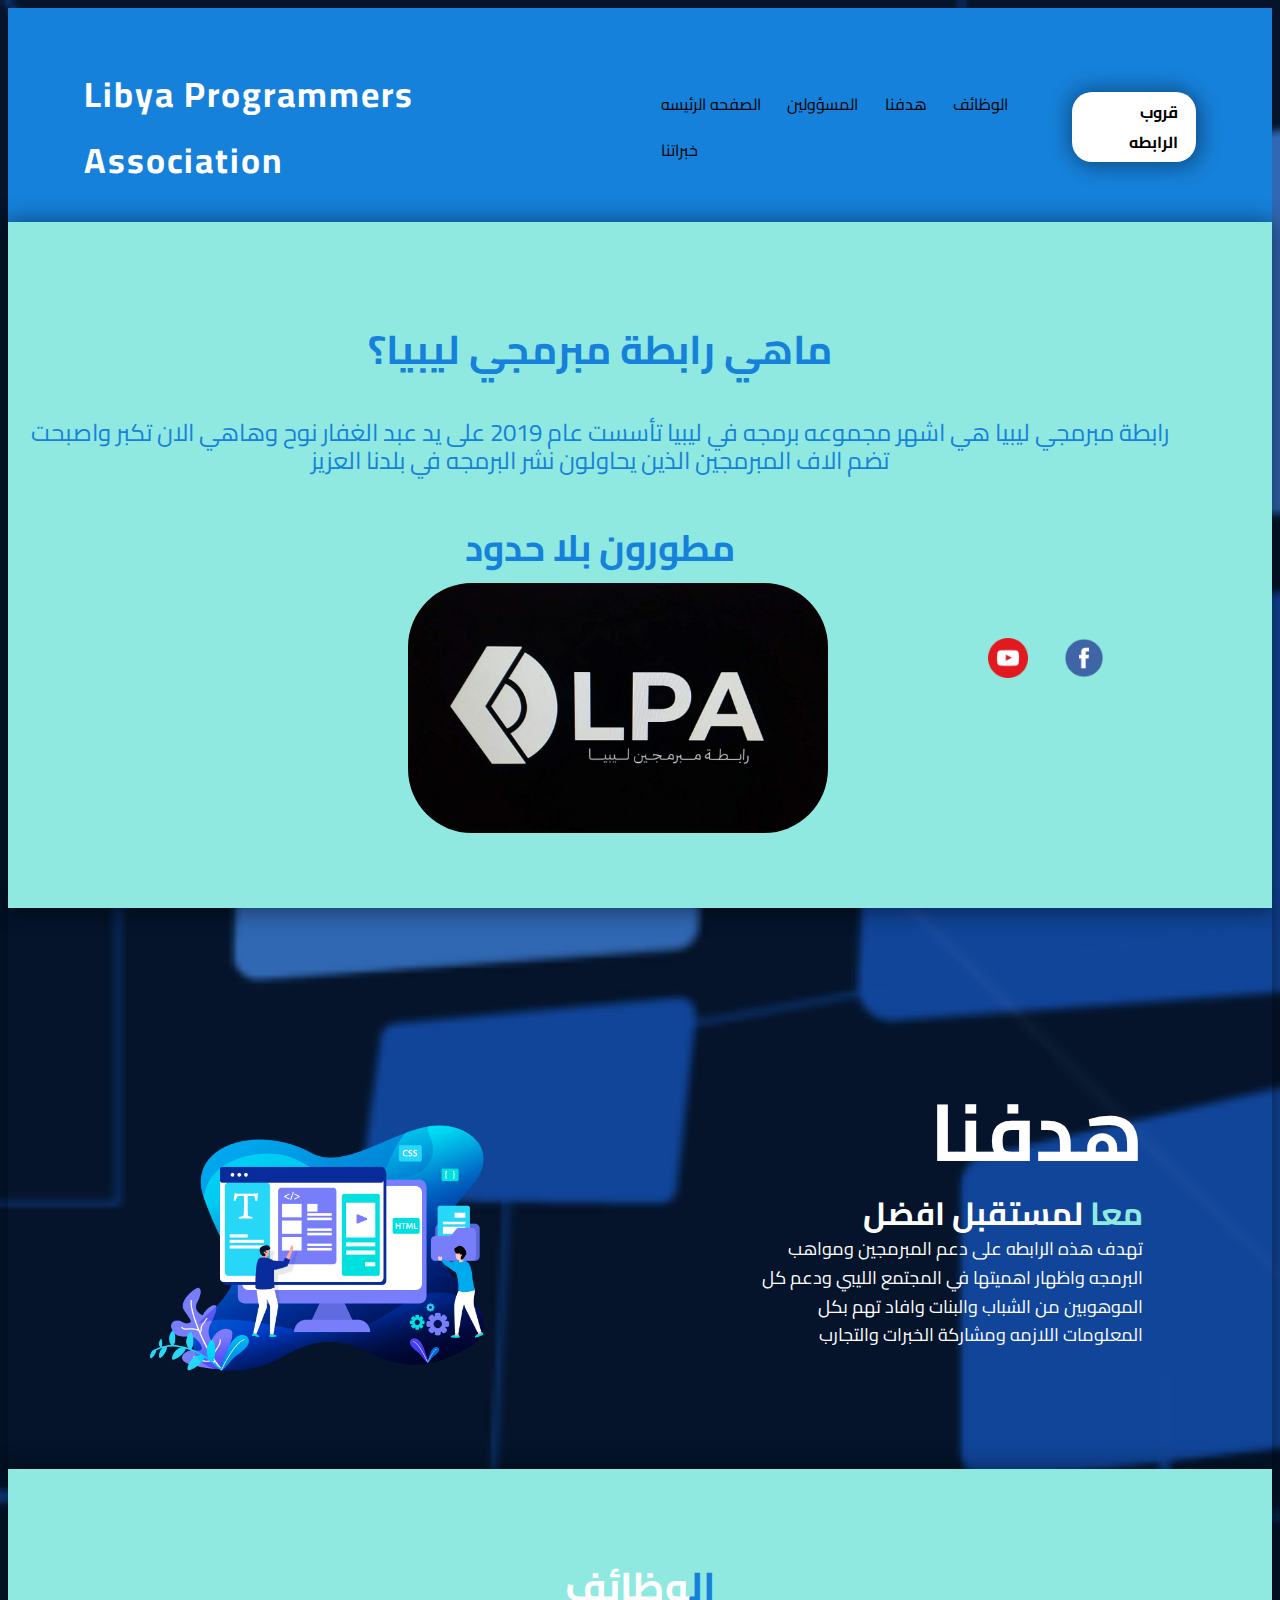
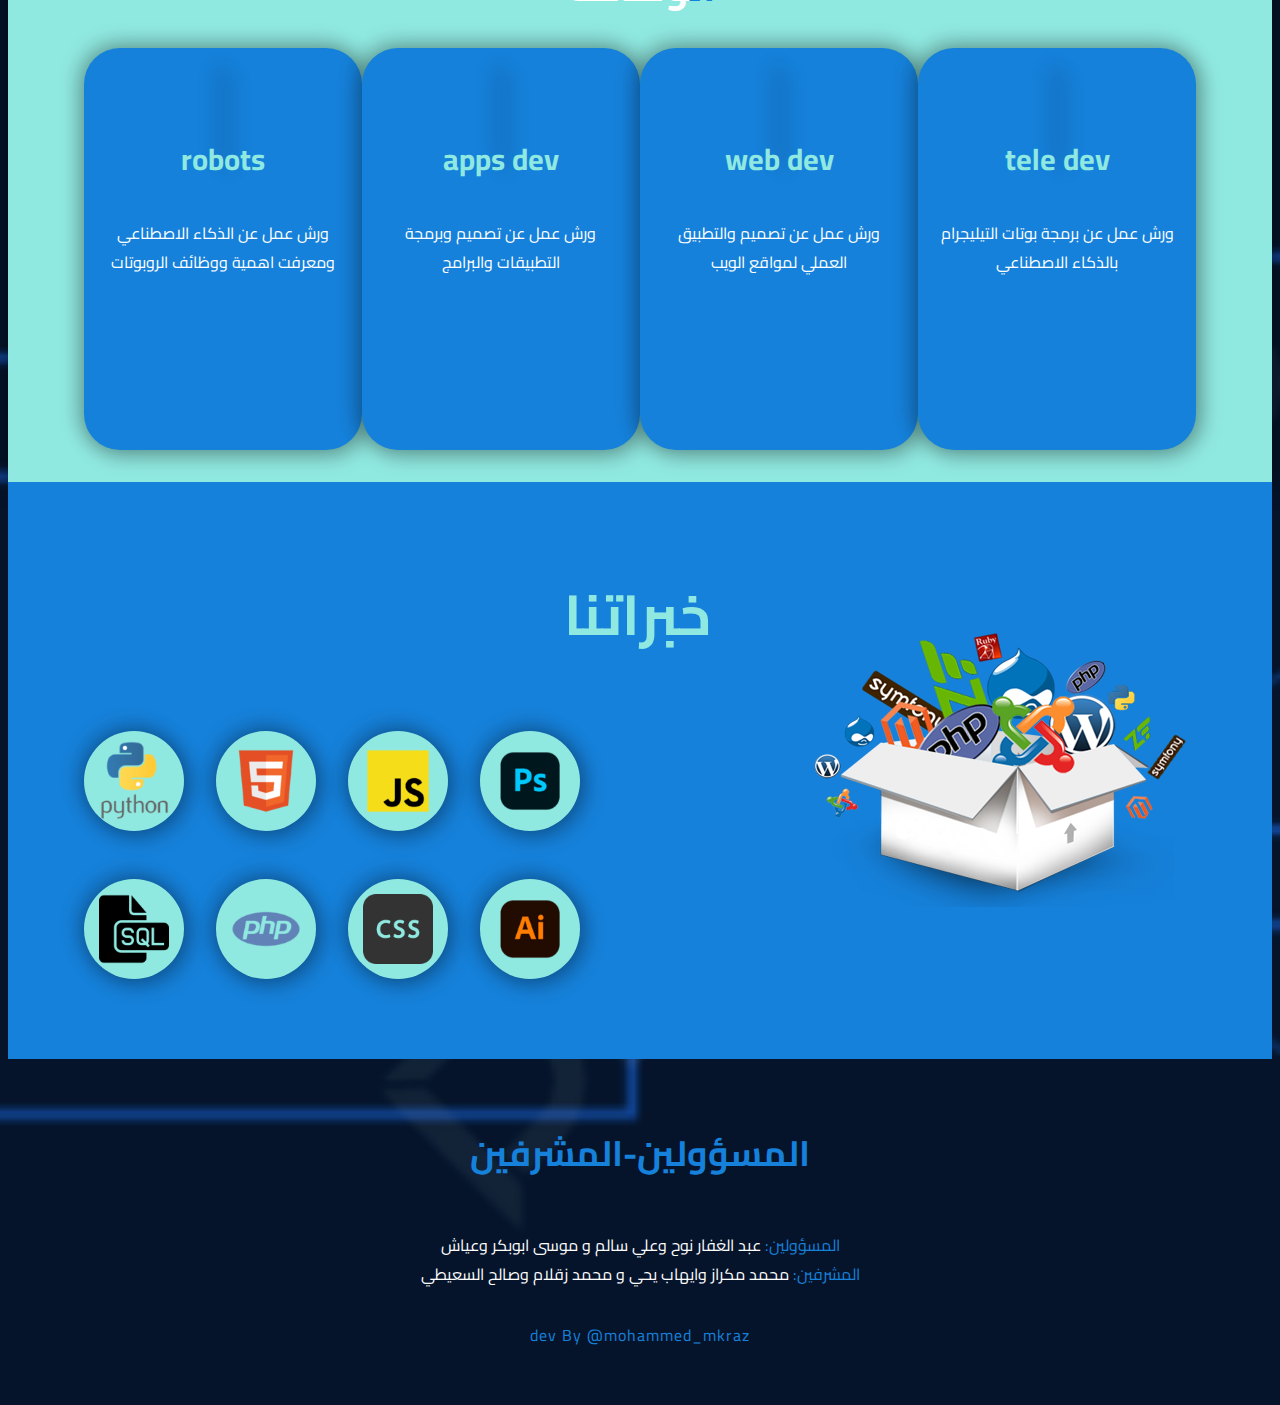
<file: index.html>
<!DOCTYPE html>
<html lang="en">
<head>
    <meta charset="UTF-8">
    <meta http-equiv="X-UA-Compatible" content="IE=edge">
    <meta name="viewport" content="width=device-width, initial-scale=1.0">
    <title>LPA.ly</title>
    <meta name="description" content="programmers Libyan">
    <meta name="keywords" content="program , html, css , php , barmaja,">
    <link rel="stylesheet" href="style.css"/>
    <link rel="icon" href="icons/orca.ico"/>
    <link href="https://fonts.googleapis.com/css2?family=IBM+Plex+Sans+Arabic&family=Lato:wght@100;300;400;700;900&family=Noto+Sans+Arabic&family=Oswald:wght@200;300;400;500;600;700&family=Rowdies:wght@300&display=swap" rel="stylesheet">
    <link href="https://fonts.googleapis.com/css2?family=Cairo:wght@700&family=IBM+Plex+Sans+Arabic&family=Lato:wght@100;300;400;700;900&family=Noto+Sans+Arabic&family=Oswald:wght@200;300;400;500;600;700&family=Rowdies:wght@300&display=swap" rel="stylesheet">
    <link rel="stylesheet" href="https://cdnjs.cloudflare.com/ajax/libs/font-awesome/6.3.0/css/all.min.css" integrity="sha512-SzlrxWUlpfuzQ+pcUCosxcglQRNAq/DZjVsC0lE40xsADsfeQoEypE+enwcOiGjk/bSuGGKHEyjSoQ1zVisanQ==" crossorigin="anonymous" referrerpolicy="no-referrer" />
</head>
<body >
     
    <section class="home" id="home">

    <nav>
    
        <h2><span2>Libya</span2> Programmers Association</h2>
        <ul id="actions">

            <li><a href="index.html">الصفحه الرئيسه</a></li>
            <li><a href="admins.html">المسؤولين</a></li>
            <li><a href="hadafna.html">هدفنا</a></li>
            <li><a href="wadaeaf.html">الوظائف</a></li>
            <li><a href="khibra.html">خبراتنا</a></li>

      




        </ul>
      <a href="https://www.facebook.com/groups/LY.Programmers/" target="_blank" class="btn" dir="rtl">قروب الرابطه</a>
      <button id="menu">
        <span></span>
        <span></span>
        <span></span>
        
      </button>

 
    </nav>
     <div class="content">
        <div class="content-text">
           
            <h1><span> ماهي  رابطة مبرمجي ليبيا؟ </span></h1>
            <p> رابطة مبرمجي ليبيا هي اشهر مجموعه برمجه في ليبيا تأسست عام 2019 على يد عبد الغفار نوح 
                وهاهي الان تكبر واصبحت تضم الاف المبرمجين الذين يحاولون نشر البرمجه في بلدنا العزيز<p>
            <h3>مطورون بلا حدود</h3>
        
                

            <div class="social" dir="rtl">
                <a href="https://www.facebook.com/profile.php?id=100016843995170" target="_blank"><img src="imge/facebook_icon-icons.com_59205.png" alt=""></a>
                <a href="https://www.youtube.com/@uuuPu/" target="_blank"><img src="imge/1491580651-yumminkysocialmedia28_83061.png"  alt=""></a>
            </div>
            <div class="conteiner-imges">
                <img src="imge/٢٠٢٣٠٢١١_١٨٢٠٤٠.png" alt="" class="myp">           
             
            </div>
       

        </div>


     </div>
     </section>




     <section class="hadafna">
        <div class="conteiner-imgs">
            <img src="imge/—Pngtree—web development illustration modern_4484302.png" alt=""> 
        </div>
        <div class="conteiner-texts" dir="rtl">
            <h1 dir="rtl">هدفنا</h1>
            <h5 dir="rtl"><span1>معا</span1> لمستقبل افضل</h5>
            <p dir="rtl">
                تهدف هذه الرابطه على دعم المبرمجين ومواهب البرمجه واظهار اهميتها 
                في المجتمع الليبي ودعم كل الموهوبين من الشباب والبنات وافاد تهم 
                بكل المعلومات اللازمه ومشاركة الخبرات والتجارب

            </p>
        </div>
     </section>
     <section class="services">
        <h1 class="text-center"><span>ال</span>وظائف</h1>
        <div class="box">
            <div class="card" dir="rtl">
                <i class="fa-solid fa-robot"></i>
                <h1>robots</h1>
                <p>
                ورش عمل عن الذكاء الاصطناعي ومعرفت اهمية ووظائف الروبوتات
                </p>
            </div>   <div class="card" dir="rtl">
                <i class="fa-solid fa-code"></i>
                <h1>apps dev</h1>
                <p>
                   ورش عمل عن تصميم وبرمجة التطبيقات والبرامج
                </p>
            </div>   <div class="card" dir="rtl">
                <i class="fa-brands fa-html5"></i>
                <h1>web dev</h1>
                <p>
                    ورش عمل عن تصميم والتطبيق العملي لمواقع الويب
                </p>
            </div>   <div class="card" dir="rtl">
                <i class="fa-brands fa-telegram"></i>
                <h1>tele dev</h1>
                <p>
                    ورش عمل عن برمجة بوتات التيليجرام بالذكاء الاصطناعي 
                </p>
            </div>
        </div>
     </section>
      <section class="skills">
        <div class="conteinet-skills">
            <h1><span1>خبر</psan1>اتنا</h1>
            <div class="content-skills">
            <div class="skill"><img src="imge/python_vertical_logo_icon_168039.png" alt=""></div>
            <div class="skill"><img src="imge/file_type_html_icon_130541.png" 1alt=""></div>
            <div class="skill"><img src="imge/file_type_js_official_icon_130509.png" alt=""></div>
            <div class="skill"><img src="imge/psd_file_design_graphic_digital_artwork_adobe_photoshop_icon_191032.png" alt=""></div>
            <div class="skill"><img src="imge/sql-document_icon-icons.com_57634.png" alt=""></div>
            <div class="skill"><img src="imge/php_plain_logo_icon_146397.png" alt=""></div>
            <div class="skill"><img src="imge/css_3721.png" alt=""></div>
            <div class="skill"><img src="imge/adobe_illustrator_software_design_graphic_vector_multimedia_icon_191051.png" alt=""></div>
            

            </div>
        </div>
        <div class="conteiner-imgss">
            <img src="imge/dev1.png" alt=""> 
        </div>
   
     </section>

    <footer>
        <div class="content-fotter">
            <h2><span>المسؤولين-المشرفين</span></h2>
            <p>
                <span>المسؤولين:</span> عبد الغفار نوح وعلي سالم و موسى ابوبكر وعياش<br>
                <span>المشرفين:</span> محمد مكراز وايهاب يحي و محمد زقلام وصالح السعيطي
            </p>
            <p class="end">
                dev By @mohammed_mkraz
            </p>
        </div>
    </footer>

     <script src="js/script.js"></script>
</body>
</html>
</file>
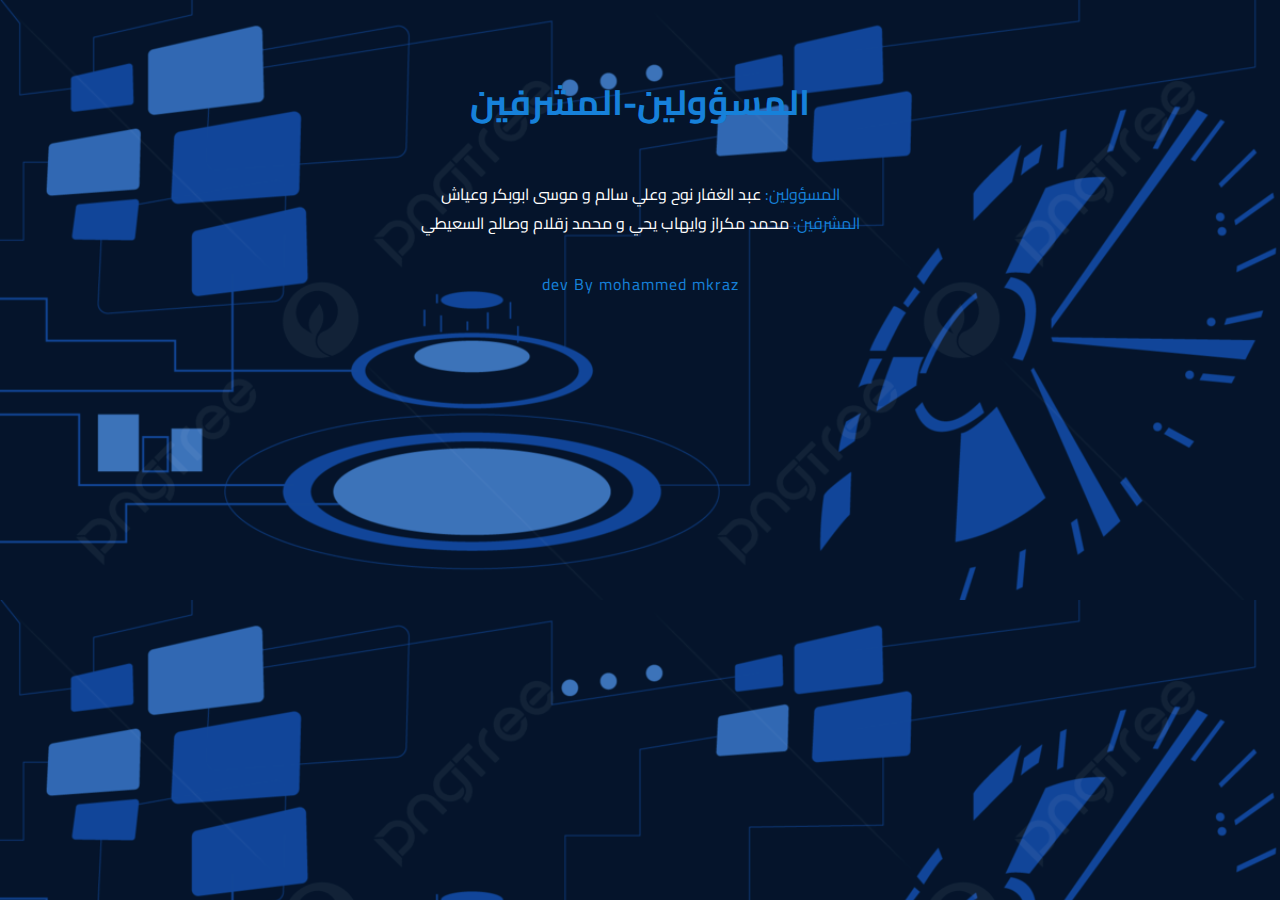
<file: admins.html>
<!DOCTYPE html>
<html lang="en">
<head>
    <meta charset="UTF-8">
    <meta http-equiv="X-UA-Compatible" content="IE=edge">
    <meta name="viewport" content="width=device-width, initial-scale=1.0">
    <title>LPA.ly</title>
    <meta name="description" content="programmers Libyan">
    <meta name="keywords" content="program , html, css , php , barmaja,">
    <link rel="stylesheet" href="style.css"/>
    <link rel="icon" href="icons/orca.ico"/>
    <link href="https://fonts.googleapis.com/css2?family=IBM+Plex+Sans+Arabic&family=Lato:wght@100;300;400;700;900&family=Noto+Sans+Arabic&family=Oswald:wght@200;300;400;500;600;700&family=Rowdies:wght@300&display=swap" rel="stylesheet">
    <link href="https://fonts.googleapis.com/css2?family=Cairo:wght@700&family=IBM+Plex+Sans+Arabic&family=Lato:wght@100;300;400;700;900&family=Noto+Sans+Arabic&family=Oswald:wght@200;300;400;500;600;700&family=Rowdies:wght@300&display=swap" rel="stylesheet">
    <link rel="stylesheet" href="https://cdnjs.cloudflare.com/ajax/libs/font-awesome/6.3.0/css/all.min.css" integrity="sha512-SzlrxWUlpfuzQ+pcUCosxcglQRNAq/DZjVsC0lE40xsADsfeQoEypE+enwcOiGjk/bSuGGKHEyjSoQ1zVisanQ==" crossorigin="anonymous" referrerpolicy="no-referrer" />
</head>
<body >

    <footer>
        <div class="content-fotter">
            <h2><span>المسؤولين-المشرفين</span></h2>
            <p>
                <span>المسؤولين:</span> عبد الغفار نوح وعلي سالم و موسى ابوبكر وعياش<br>
                <span>المشرفين:</span> محمد مكراز وايهاب يحي و محمد زقلام وصالح السعيطي
            </p>
            <p class="end">
                dev By mohammed mkraz
            </p>
        </div>
    </footer>

    </body>
    </html>
</file>
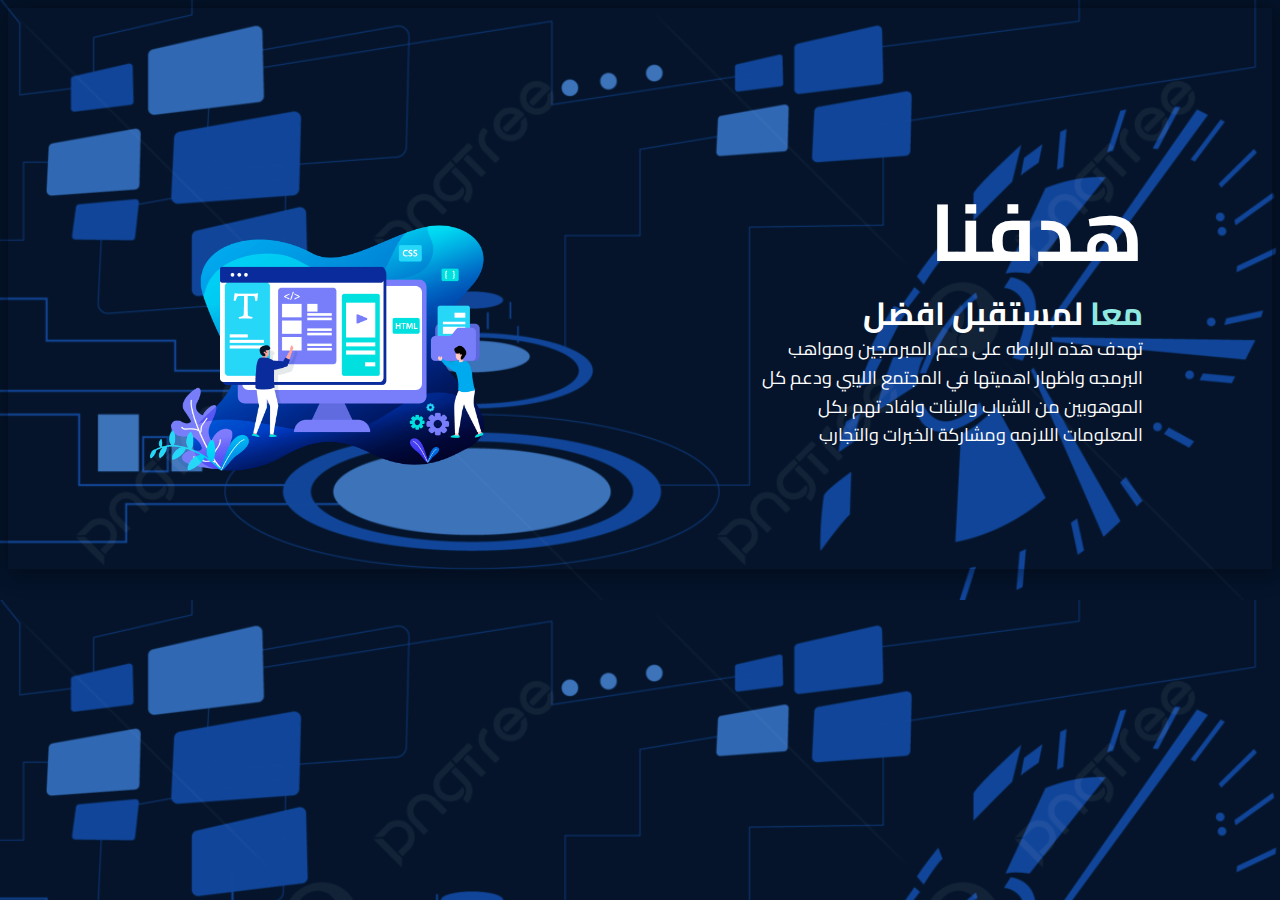
<file: hadafna.html>
<!DOCTYPE html>
<html lang="en">
<head>
    <meta charset="UTF-8">
    <meta http-equiv="X-UA-Compatible" content="IE=edge">
    <meta name="viewport" content="width=device-width, initial-scale=1.0">
    <title>LPA.ly</title>
    <meta name="description" content="programmers Libyan">
    <meta name="keywords" content="program , html, css , php , barmaja,">
    <link rel="stylesheet" href="style.css"/>
    <link rel="icon" href="icons/orca.ico"/>
    <link href="https://fonts.googleapis.com/css2?family=IBM+Plex+Sans+Arabic&family=Lato:wght@100;300;400;700;900&family=Noto+Sans+Arabic&family=Oswald:wght@200;300;400;500;600;700&family=Rowdies:wght@300&display=swap" rel="stylesheet">
    <link href="https://fonts.googleapis.com/css2?family=Cairo:wght@700&family=IBM+Plex+Sans+Arabic&family=Lato:wght@100;300;400;700;900&family=Noto+Sans+Arabic&family=Oswald:wght@200;300;400;500;600;700&family=Rowdies:wght@300&display=swap" rel="stylesheet">
    <link rel="stylesheet" href="https://cdnjs.cloudflare.com/ajax/libs/font-awesome/6.3.0/css/all.min.css" integrity="sha512-SzlrxWUlpfuzQ+pcUCosxcglQRNAq/DZjVsC0lE40xsADsfeQoEypE+enwcOiGjk/bSuGGKHEyjSoQ1zVisanQ==" crossorigin="anonymous" referrerpolicy="no-referrer" />
</head>
<body>
    <section class="hadafna">
        <div class="conteiner-imgs">
            <img src="imge/—Pngtree—web development illustration modern_4484302.png" alt=""> 
        </div>
        <div class="conteiner-texts" dir="rtl">
            <h1 dir="rtl">هدفنا</h1>
            <h5 dir="rtl"><span1>معا</span1> لمستقبل افضل</h5>
            <p dir="rtl">
                تهدف هذه الرابطه على دعم المبرمجين ومواهب البرمجه واظهار اهميتها 
                في المجتمع الليبي ودعم كل الموهوبين من الشباب والبنات وافاد تهم 
                بكل المعلومات اللازمه ومشاركة الخبرات والتجارب

            </p>
        </div>
     </section>













</body>
</html>
</file>
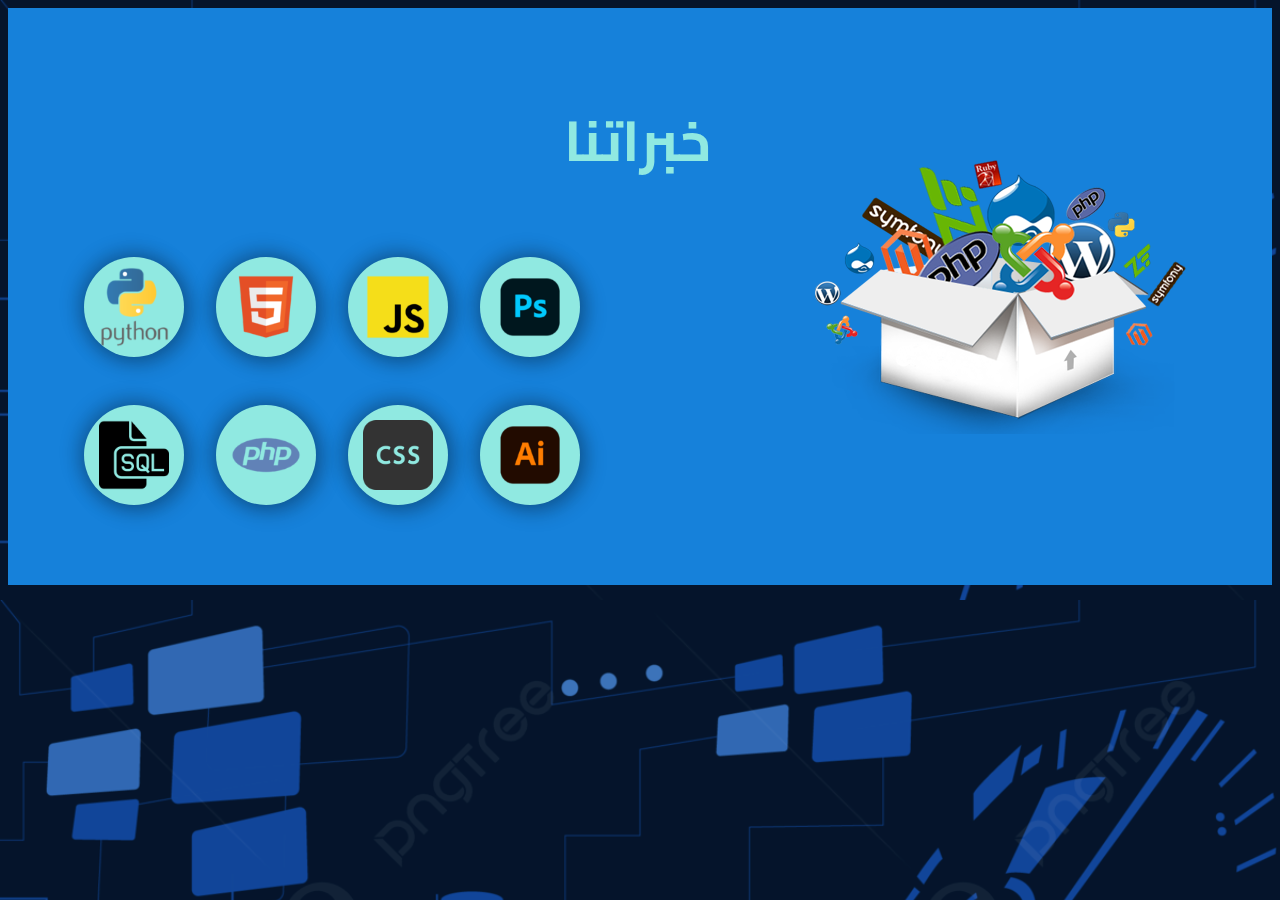
<file: khibra.html>
<!DOCTYPE html>
<html lang="en">
<head>
    <meta charset="UTF-8">
    <meta http-equiv="X-UA-Compatible" content="IE=edge">
    <meta name="viewport" content="width=device-width, initial-scale=1.0">
    <title>LPA.ly</title>
    <meta name="description" content="programmers Libyan">
    <meta name="keywords" content="program , html, css , php , barmaja,">
    <link rel="stylesheet" href="style.css"/>
    <link rel="icon" href="icons/orca.ico"/>
    <link href="https://fonts.googleapis.com/css2?family=IBM+Plex+Sans+Arabic&family=Lato:wght@100;300;400;700;900&family=Noto+Sans+Arabic&family=Oswald:wght@200;300;400;500;600;700&family=Rowdies:wght@300&display=swap" rel="stylesheet">
    <link href="https://fonts.googleapis.com/css2?family=Cairo:wght@700&family=IBM+Plex+Sans+Arabic&family=Lato:wght@100;300;400;700;900&family=Noto+Sans+Arabic&family=Oswald:wght@200;300;400;500;600;700&family=Rowdies:wght@300&display=swap" rel="stylesheet">
    <link rel="stylesheet" href="https://cdnjs.cloudflare.com/ajax/libs/font-awesome/6.3.0/css/all.min.css" integrity="sha512-SzlrxWUlpfuzQ+pcUCosxcglQRNAq/DZjVsC0lE40xsADsfeQoEypE+enwcOiGjk/bSuGGKHEyjSoQ1zVisanQ==" crossorigin="anonymous" referrerpolicy="no-referrer" />
</head>
<body >



    <section class="skills">
        <div class="conteinet-skills">
            <h1><span1>خبر</psan1>اتنا</h1>
            <div class="content-skills">
            <div class="skill"><img src="imge/python_vertical_logo_icon_168039.png" alt=""></div>
            <div class="skill"><img src="imge/file_type_html_icon_130541.png" 1alt=""></div>
            <div class="skill"><img src="imge/file_type_js_official_icon_130509.png" alt=""></div>
            <div class="skill"><img src="imge/psd_file_design_graphic_digital_artwork_adobe_photoshop_icon_191032.png" alt=""></div>
            <div class="skill"><img src="imge/sql-document_icon-icons.com_57634.png" alt=""></div>
            <div class="skill"><img src="imge/php_plain_logo_icon_146397.png" alt=""></div>
            <div class="skill"><img src="imge/css_3721.png" alt=""></div>
            <div class="skill"><img src="imge/adobe_illustrator_software_design_graphic_vector_multimedia_icon_191051.png" alt=""></div>
            

            </div>
        </div>
        <div class="conteiner-imgss">
            <img src="imge/dev1.png" alt=""> 
        </div>
   
     </section>
</body>
</html>
</file>
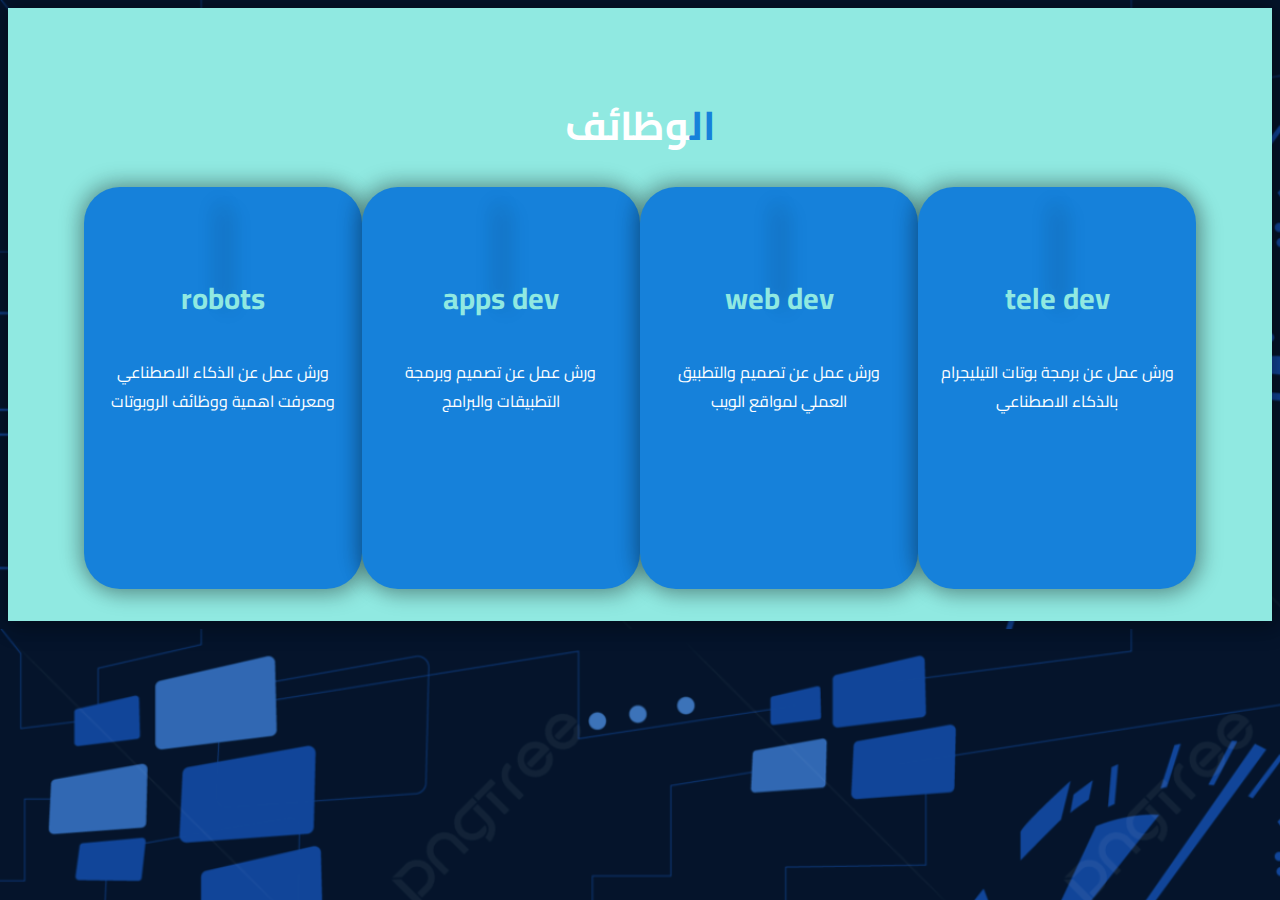
<file: wadaeaf.html>
<!DOCTYPE html>
<html lang="en">
<head>
    <meta charset="UTF-8">
    <meta http-equiv="X-UA-Compatible" content="IE=edge">
    <meta name="viewport" content="width=device-width, initial-scale=1.0">
    <title>LPA.ly</title>
    <meta name="description" content="programmers Libyan">
    <meta name="keywords" content="program , html, css , php , barmaja,">
    <link rel="stylesheet" href="style.css"/>
    <link rel="icon" href="icons/orca.ico"/>
    <link href="https://fonts.googleapis.com/css2?family=IBM+Plex+Sans+Arabic&family=Lato:wght@100;300;400;700;900&family=Noto+Sans+Arabic&family=Oswald:wght@200;300;400;500;600;700&family=Rowdies:wght@300&display=swap" rel="stylesheet">
    <link href="https://fonts.googleapis.com/css2?family=Cairo:wght@700&family=IBM+Plex+Sans+Arabic&family=Lato:wght@100;300;400;700;900&family=Noto+Sans+Arabic&family=Oswald:wght@200;300;400;500;600;700&family=Rowdies:wght@300&display=swap" rel="stylesheet">
    <link rel="stylesheet" href="https://cdnjs.cloudflare.com/ajax/libs/font-awesome/6.3.0/css/all.min.css" integrity="sha512-SzlrxWUlpfuzQ+pcUCosxcglQRNAq/DZjVsC0lE40xsADsfeQoEypE+enwcOiGjk/bSuGGKHEyjSoQ1zVisanQ==" crossorigin="anonymous" referrerpolicy="no-referrer" />
</head>
<body >


    <section class="services">
        <h1 class="text-center"><span>ال</span>وظائف</h1>
        <div class="box">
            <div class="card" dir="rtl">
                <i class="fa-solid fa-robot"></i>
                <h1>robots</h1>
                <p>
                ورش عمل عن الذكاء الاصطناعي ومعرفت اهمية ووظائف الروبوتات
                </p>
            </div>   <div class="card" dir="rtl">
                <i class="fa-solid fa-code"></i>
                <h1>apps dev</h1>
                <p>
                   ورش عمل عن تصميم وبرمجة التطبيقات والبرامج
                </p>
            </div>   <div class="card" dir="rtl">
                <i class="fa-brands fa-html5"></i>
                <h1>web dev</h1>
                <p>
                    ورش عمل عن تصميم والتطبيق العملي لمواقع الويب
                </p>
            </div>   <div class="card" dir="rtl">
                <i class="fa-brands fa-telegram"></i>
                <h1>tele dev</h1>
                <p>
                    ورش عمل عن برمجة بوتات التيليجرام بالذكاء الاصطناعي 
                </p>
            </div>
        </div>
     </section>
     </body>
     </html>
</file>
<file: style.css>
:root {
  --samawi: #1681da;
  --smawifateh: #90e9e1;
  --ahmer: #ff0000;
  --aswad: #000;
  --abyath: #ffffff;
  --akhdar: #49b119;
  --padding: 6%;
  --asfar: #eaf739;
}

body {
  background-image: url('imge/٢٠٢٣٠٢١١_١٨١٧٤٠.png');
  background-size: cover;
}


html {
  font-family: 'Oswald', sans-serif;
  font-family: 'Cairo', sans-serif;
  font-size: 16px;
  color: var(--abyath);
}

.content {
  background-color: var(--smawifateh);
  flex-grow: 1;
  padding: 1 var(--padding);
  display: flex;
  align-items: center;
  box-shadow: 0.3rem 0.3rem 20px 2px rgba(0, 0, 0, 0.25), -0.2rem -0.2rem 20px 2px rgba(0, 0, 0, 0.22);
}

.conteinet-skills h1 {
  font-size: 3.5rem;
  margin-left: 30rem;
}

.card h1 {
  color: var(--smawifateh);
  font-size: 1.87rem;
  margin-top: -2rem;
}

h1 {
  font-size: 2.50rem;
  margin: 1.5rem 0;
  margin-top: 3rem;
  text-align: center;

  justify-content: center;

  color: var(--abyath);
}

h2 {
  color: var(--abyath);
  font-size: 2.2rem;
  letter-spacing: 0.12rem;
  cursor: pointer;
}

h3 {
  font-size: 2.3rem;
  color: var(--samawi);
  text-align: center;


}

.content p {
  font-size: 1.5rem;
  color: var(--samawi);
  margin-top: 2rem;
  font: bolder;
  text-align: center;
}

h5 {
  font-size: 1.37rem;
  margin-bottom: 1.5rem;
  letter-spacing: 1px;
}

/*-------------------------
*----------الصفحه الرئيسيه----*/

.home {
  width: 100%;
  height: 100vh;
  background: var(--samawi);
  display: flex;
  flex-direction: column;
}

span {
  color: var(--samawi);
}

span1 {
  color: var(--smawifateh);
}


p {
  color: var(--abyath);
  letter-spacing: 1px;
  line-height: 1.80rem;
  font-size: 1rem;
}

nav {
  padding-top: 1.5rem;
  padding-left: var(--padding);
  padding-right: var(--padding);
  display: flex;
  justify-content: space-between;
  align-items: center;
}

nav ul li {
  list-style-type: none;
  display: inline-block;
  margin: 0.5rem 0.7rem;
}

nav ul li a {
  margin-top: -2rem;
  font: bolder;
  color: var(--aswad);
  text-decoration: none;
}

nav ul li a:hover {
  color: var(--abyath);
  transition: 0.4s;
}

.btn {
  background-color: var(--abyath);
  color: var(--aswad);
  text-decoration: none;
  font-weight: bold;
  padding: 0.2rem 1rem;
  border-radius: 20px;
  border: 2px solid transparent;
  transition: 0.4s;
  box-shadow: 0.3rem 0.3rem 20px 2px rgba(0, 0, 0, 0.25), -0.2rem -0.2rem 20px 2px rgba(0, 0, 0, 0.22);


}

.content-text {
  position: relative;
  bottom: 100px;
  margin-top: 6rem;
  margin-right: 5rem;
  margin: 1;
}

.btn:hover {
  background-color: var(--smawifateh);
  border: 2px solid var(--ahmer);
  color: var(--abyath);
}

.social a {
  text-decoration: none;
}

.social {
  margin: 3.5rem;
}

.social img {
  margin-right: 2rem;
  width: 2.5rem;
  transition: 0.4s;
}

.social img:hover {
  transform: scale(1.2);
}

.conteiner-imges {
  height: 20px;
  align-items: center;
  justify-content: center;
  margin-right: 10rem;
  margin-left: 25rem;
}

.conteiner-imges img {
  width: 420px;
  height: 250px;
  border-radius: 4rem;
  cursor: pointer;
  transition: 0.4s;
  right: 50%;
  left: 100%;
  margin-top: -10rem;


}

.conteiner-imges img:hover {
  transform: scale(1.05);
}

/*-------------------------
*----------هدفنا----*/
.hadafna {
  padding: 2rem var(--padding);
  display: flex;
  align-items: center;
  justify-content: space-around;
  box-shadow: 0.3rem 0.3rem 20px 2px rgba(0, 0, 0, 0.25), -0.2rem -0.2rem 20px 2px rgba(0, 0, 0, 0.22);

}

.hadafna .conteiner-imgs {
  width: 400px;
  margin-right: 10%;
}

.hadafna .conteiner-imgs img {
  width: 90%;
  margin-top: 8rem;
  margin-right: 100%;

}

.hadafna .conteiner-texts {
  width: 35%;
}

.hadafna .conteiner-texts h5 {
  font-size: 2rem;
  margin-top: -3rem;

}

.hadafna .conteiner-texts h1 {
  font-size: 5rem;
  text-align: right;
}

.hadafna .conteiner-texts p {
  text-align: right;
  font-size: 2rem;
  font-size: large;
  margin-top: -2rem;
}

/*---------الوظائف--------
-------------------------*/

.services {
  background-color: var(--smawifateh);
  padding: 2rem var(--padding);
  box-shadow: 0.3rem 0.3rem 20px 2px rgba(0, 0, 0, 0.25), -0.2rem -0.2rem 20px 2px rgba(0, 0, 0, 0.22);
}

.text-center {
  text-align: center;
}

.box {
  display: flex;
  justify-content: space-between;
}

.card {
  width: 250px;
  height: 360px;
  background-color: var(--samawi);
  border-radius: 36px;
  padding: 1.3rem 1rem;
  text-align: center;
  box-shadow: 0.3rem 0.3rem 20px 2px rgba(0, 0, 0, 0.25), -0.2rem -0.2rem 20px 2px rgba(0, 0, 0, 0.22);

}

.card i {
  font-size: 3.12rem;
  text-align: center;
  color: var(--aswad);
  margin: 2rem;
  box-shadow: 0.3rem 0.3rem 20px 2px rgba(0, 0, 0, 0.25), -0.2rem -0.2rem 20px 2px rgba(0, 0, 0, 0.22);
  border-radius: 8rem;
}

.card p {
  margin-top: 2rem;
}

.skills .conteinet-imgs {
  width: 700px;
}

.skills .conteinet-imgs img {
  width: 90%;
  margin-top: 8rem;
  margin-right: 90%;

}

/*-------------------------
*----------الخبرات----*/

.skills {
  background-color: var(--samawi);
  padding: 2rem var(--padding);
  display: flex;
  align-items: center;
  justify-content: space-between;
}

.skills .conteinet-skills {
  width: 50%;
}

.content-skills {
  display: flex;
  flex-wrap: wrap;
  margin-top: 4rem;

}

.skill {
  width: 100px;
  height: 100px;
  background-color: var(--smawifateh);
  border-radius: 50%;
  margin: 0 2rem 3rem 0;
  display: flex;
  align-items: center;
  justify-content: center;
  box-shadow: 0.3rem 0.3rem 20px 2px rgba(0, 0, 0, 0.25), -0.2rem -0.2rem 20px 2px rgba(0, 0, 0, 0.22);
}

.skill img {
  width: 70%;
}

/*-------------------------
*----------النهايه----*/

footer {
  padding: 2rem var(--padding);


}

footer .content-fotter {
  display: flex;
  flex-direction: column;
  align-items: center;
  justify-content: center
}

footer .content-fotter p {
  color: var(--abyath);
  text-align: center;
  width: 550px;
  margin-top: 1rem;
}

footer .content-fotter .end {
  color: var(--samawi);
  margin-top: 1rem;
}

#menu {
  display: none;
  position: relative;
  appearance: none;
  border: none;
  outline: none;
  background: none;
  cursor: pointer;
  user-select: none;
}

#menu span {
  display: block;
  width: 33px;
  height: 4px;
  background-color: var(--abyath);
  border-radius: 6px;
  transform-origin: 0 0;
  transform: 0.4s;
  transition: 0.6s;
  margin-bottom: 5px;
  box-shadow: 0.3rem 0.3rem 20px 2px rgba(0, 0, 0, 0.25), -0.2rem -0.2rem 20px 2px rgba(0, 0, 0, 0.22);
}

#menu.is-active span:nth-child(1) {
  transform: translate(0px, -2px) rotate(45deg);

}

#menu.is-active span:nth-child(2) {
  opacity: 0;
  transform: translateX(15px);
  transition: 0.4s;

}

#menu.is-active span:nth-child(3) {
  transform: translate(-3px, 3px) rotate(-45deg);

}

#menu.is-active span {
  background-color: var(--smawifateh);
}

/*-------------------------
*----------الميديا كويري----*/

@media screen and (max-width: 575px) {
  .root {
    padding: 1.5rem;

  }

  html {
    font-size: 13px;
  }

  .conteiner-imges {
    display: none;

  }

  nav {
    position: fixed;
    top: 0;
    left: 0;
    right: 0;
    height: 82px;
    padding-top: 0;
    background-color: var(--samawi);
    border-bottom: var(--smawifateh);
    z-index: 100;
  }

  nav h2 {
    font-size: 1rem;
    color: var(--smawifateh);

  }

  nav>a {
    display: none;
  }

  nav ul li {
    display: block;
    text-align: center;
    margin-top: 2rem;

  }

  nav ul {
    display: none;
    position: fixed;
    top: 0;
    left: 0;
    width: 100vw;
    height: 40vh;
    background: var(--samawi);
  }

  .content-text {
    bottom: 0em;
  }

  .content p {
    margin-left: 3rem;

  }

  h1 {
    margin-left: 3rem;
  }

  h3 {
    margin-left: 3rem;
  }

  .social {
    margin-top: 26px;
    text-align: center;
    margin-left: 8rem;
  }

  #menu {
    display: block;
  }

  nav ul.is-active {
    display: block;
  }

  .conteiner-imgs {
    display: none;
  }

  .hadafna {
    width: 100%;
  }

  .hadafna .conteiner-texts h5 {
    font-size: 0.96rem;
    text-align: center;
  }

  .hadafna .conteiner-texts h1 {
    font-size: 4rem;
  }

  .hadafna .conteiner-texts p {
    text-align: center;
    margin-top: 2rem;
    font-size: 16px;
  }

  .box {
    gap: 2rem;
    flex-wrap: wrap;
    justify-content: center;
  }

  .services {
    width: 100%;
  }

  .content {
    width: 112%;
  }

  .card h1 {
    margin-left: 0rem;
  }

  .conteiner-imgss {
    display: none;
  }

  .skills .conteinet-skills {
    width: 150%;
    align-items: center;
    display: flex;
    justify-content: center;
    flex-direction: column;
  }

  .conteinet-skills h1 {
    margin-left: 7rem;
    text-align: center;


  }

  .skills .conteinet-skills .content-skills {
    margin-top: 2rem;
    align-items: center;
    justify-content: center;
  }

  .skills {
    width: 100%;
  }

  .skill {
    width: 80px;
    height: 80px;
  }

  footer .content-fotter p {
    width: 100%;

  }

  footer {
    width: 100%;
  }

}



@media screen and (min-width: 576px) and (max-width:896px) {
  .root {
    padding: 1.5rem;

  }

  html {
    font-size: 13px;
  }

  .conteiner-imges {
    display: none;

  }

  nav {
    position: fixed;
    top: 0;
    left: 0;
    right: 0;
    height: 82px;
    padding-top: 0;
    background-color: var(--samawi);
    border-bottom: var(--smawifateh);
    z-index: 100;
  }

  nav h2 {
    color: var(--smawifateh);
    font-style: oblique;
    font-size: medium;

  }

  nav>a {
    display: none;
  }

  nav ul li {
    display: block;
    text-align: center;
    margin-top: 2rem;

  }

  nav ul {
    display: none;
    position: fixed;
    top: 0;
    left: 0;
    width: 100%;
    height: 60h;
    background: var(--samawi);
  }

  .content-text {
    bottom: 0em;
  }

  .content p {
    margin-left: 3rem;
  }

  h1 {
    margin-left: 3rem;
  }

  h3 {
    margin-left: 3rem;
  }

  .social {
    margin-top: 26px;
    text-align: center;
    margin-left: 8rem;
  }

  #menu {
    display: block;
  }

  nav ul.is-active {
    display: block;
  }

  .conteiner-imgs {
    display: none;
  }

  .hadafna {
    width: 100%;
  }

  .hadafna .conteiner-texts h5 {
    font-size: 0.96rem;
    text-align: center;
    margin-left: 12rem;
  }

  .hadafna .conteiner-texts h1 {
    font-size: 4rem;
    margin-top: 11rem;
  }

  .hadafna .conteiner-texts p {
    text-align: center;
    margin-top: 4rem;
    font-size: 15px;
  }

  .box {
    gap: 2rem;
    flex-wrap: wrap;
    justify-content: center;
  }

  .services {
    width: 100%;
  }

  .content {
    width: 112%;
  }

  .card h1 {
    margin-left: 0rem;
  }

  .conteiner-imgss {
    display: none;
  }

  .skills .conteinet-skills {
    width: 150%;
    align-items: center;
    display: flex;
    justify-content: center;
    flex-direction: column;
  }

  .conteinet-skills h1 {
    margin-left: 7rem;
    text-align: center;


  }

  .skills .conteinet-skills .content-skills {
    margin-top: 2rem;
    align-items: center;
    justify-content: center;
  }

  .skills {
    width: 100%;
  }

  .skill {
    width: 80px;
    height: 80px;
  }

  footer .content-fotter p {
    width: 100%;

  }

  footer {
    width: 100%;
  }

}
</file>
